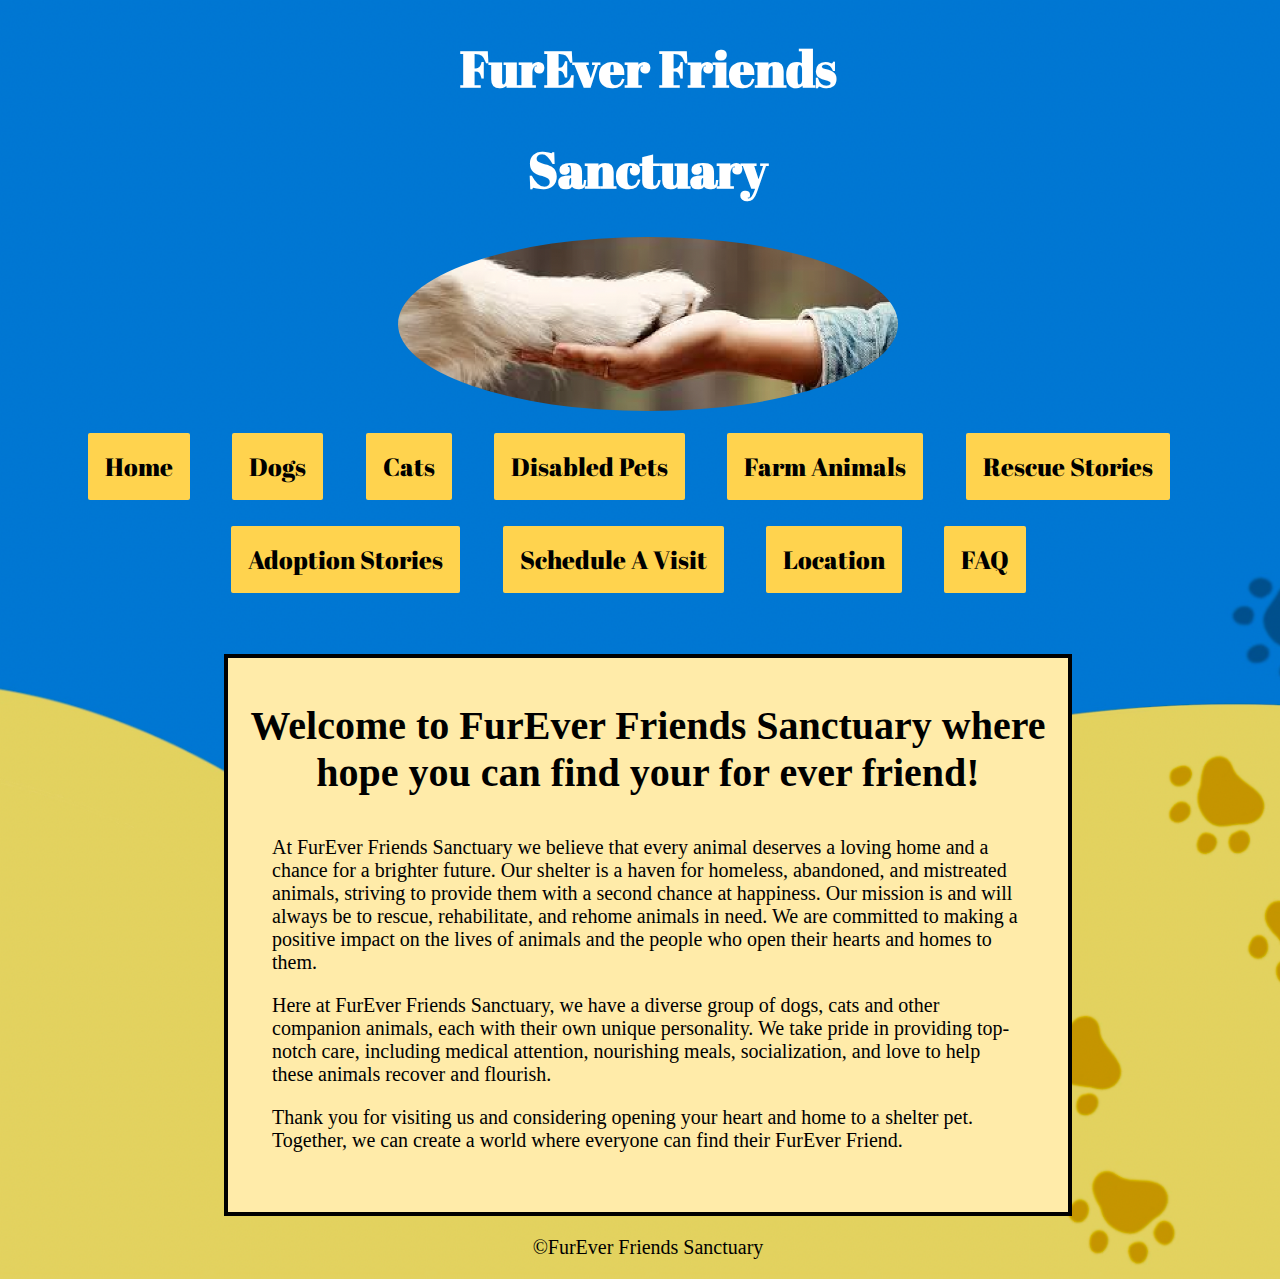
<file: index.html>
<!DOCTYPE html>
<html lang="en">
<head>
    <meta charset="UTF-8">
    <meta name="viewport" content="width=device-width, initial-scale=1.0">
      <!-- Font Link Begins -->

    <link rel="preconnect" href="https://fonts.googleapis.com">
    <link rel="preconnect" href="https://fonts.gstatic.com" crossorigin>
    <link href="https://fonts.googleapis.com/css2?family=Abril+Fatface&family=Tinos:wght@400;700&display=swap" rel="stylesheet">
   
      <!-- Font Link Ends -->
      <link rel="stylesheet" href="main.css">
    <title>Final Project</title>
</head>
<body>
    <header>
        <h1>  FurEver Friends </h1>
        <h1>  Sanctuary </h1>
        <div class="logo" style="text-align: center;">
            <img id="logoimage" src="otherimages/logo.jpeg" alt="Sanctuary Logo, A paw on top of a hand">
        </div>
        <br>
        <div class="pill-nav" style="text-align: center;"> <!-- Navigation Begins-->
            <a href="index.html" target="_self"> Home</a>
            <a href="dog.html" target="_self">Dogs</a>
            <a href="cat.html" target="_self"> Cats</a>
            <a href="disabledpets.html" target="_self"> Disabled Pets</a>
            <a href="farm.html" target="_self">Farm Animals</a>
            <a href="rescuestories.html" target="_self">Rescue Stories </a>
            <a href="adoptionsotries.html" target="_self">Adoption Stories</a>
            <a href="forms.html" target="_self"> Schedule A Visit</a>
            <a href="location.html" target="_self"> Location</a>
            <a href="faq.html" target="_self">FAQ</a>
        </div> <!--Navigation Ends-->
    </header>
    <br>
    <br>
    <main>
        <div class="main_index">
            <h3> Welcome to FurEver Friends Sanctuary where hope you can find your for ever friend!</h3>
            <p>At FurEver Friends Sanctuary we believe that every animal deserves a loving home and a chance for a brighter future. 
                Our shelter is a haven for homeless, abandoned, and mistreated animals, striving to provide them with a second chance 
                at happiness. Our mission is and will always be to rescue, rehabilitate, and rehome animals in need. We are committed 
                to making a positive impact on the lives of animals and the people who open their hearts and homes to them.</p>
            <p>Here at FurEver Friends Sanctuary, we have a diverse group of dogs, cats and other companion animals, each with their own 
                unique personality. We take pride in providing top-notch care, including medical attention, nourishing meals, socialization,
                and love to help these animals recover and flourish.</p>
            <p>Thank you for visiting us and considering opening your heart and home to a shelter pet. Together, we can create a world where 
                everyone can find their FurEver Friend.</p>
                <br>
                <br>
        </div>
    </main>
    <footer>
        <p>&copy;FurEver Friends Sanctuary</p>
    </footer>
</body>
</html>
</file>
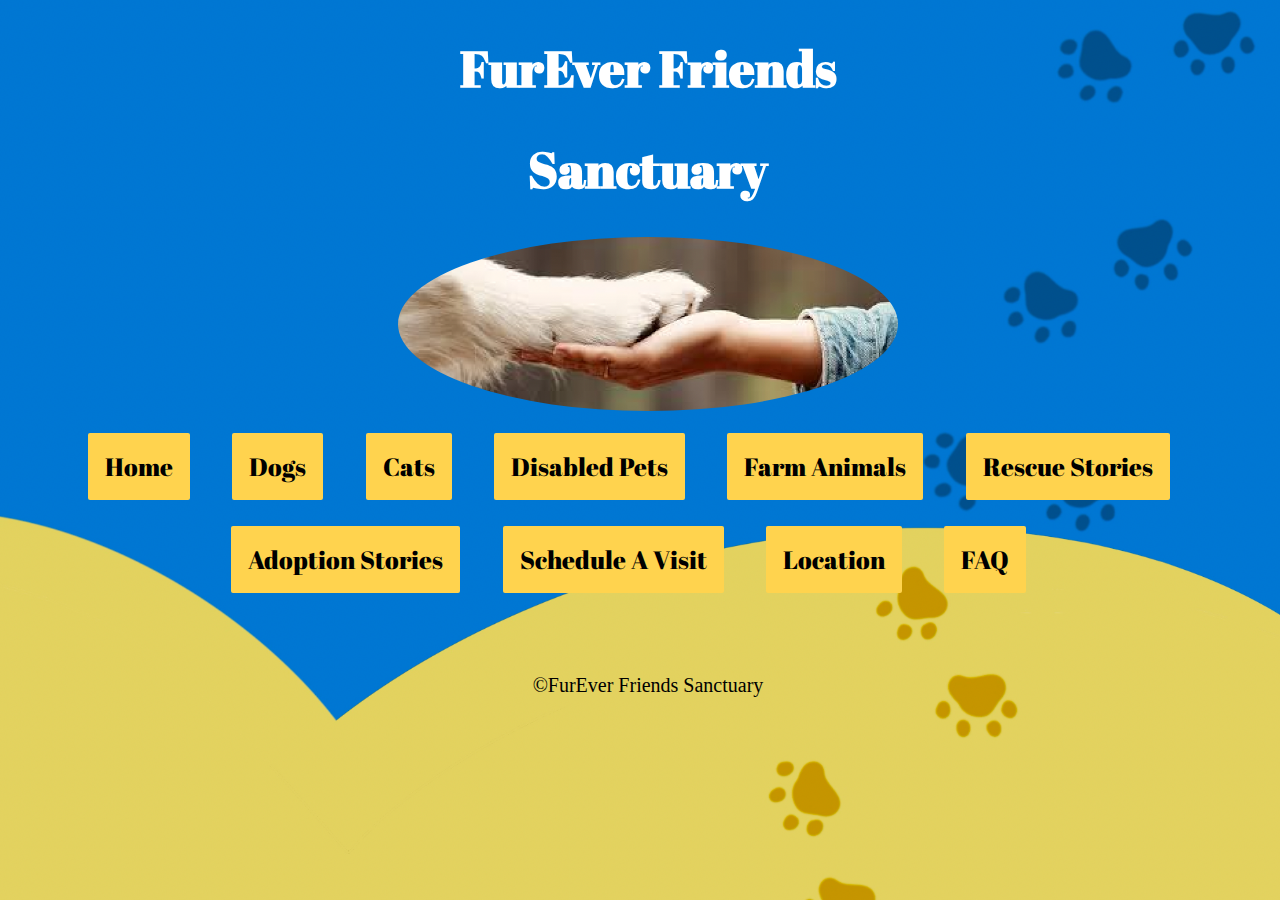
<file: adoptionsotries.html>
<!DOCTYPE html>
<html lang="en">
<head>
    <meta charset="UTF-8">
    <meta name="viewport" content="width=device-width, initial-scale=1.0">
      <!-- Font Link Begins -->

    <link rel="preconnect" href="https://fonts.googleapis.com">
    <link rel="preconnect" href="https://fonts.gstatic.com" crossorigin>
    <link href="https://fonts.googleapis.com/css2?family=Abril+Fatface&family=Tinos:wght@400;700&display=swap" rel="stylesheet">
   
      <!-- Font Link Ends -->
      <link rel="stylesheet" href="main.css">
    <title>Final Project</title>
</head>
<body>
    <header>
        <h1>  FurEver Friends </h1>
        <h1>  Sanctuary </h1>
        <div class="logo" style="text-align: center;">
            <img id="logoimage" src="otherimages/logo.jpeg" alt="Sanctuary Logo, A paw on top of a hand">
        </div>
        <br>
        <!-- Navigation Begins-->
        <div class="pill-nav" style="text-align: center;"> 
            <a href="index.html" target="_self"> Home</a>
            <a href="dog.html" target="_self">Dogs</a>
            <a href="cat.html" target="_self"> Cats</a>
            <a href="disabledpets.html" target="_self"> Disabled Pets</a>
            <a href="farm.html" target="_self">Farm Animals</a>
            <a href="rescuestories.html" target="_self">Rescue Stories </a>
            <a href="adoptionsotries.html" target="_self">Adoption Stories</a>
            <a href="forms.html" target="_self"> Schedule A Visit</a>
            <a href="location.html" target="_self"> Location</a>
            <a href="faq.html" target="_self">FAQ</a>
        </div> 
        <!--Navigation Ends-->
    </header>
    <br>
    <br>
    <main>
    </main>
    <footer>
        <p>&copy;FurEver Friends Sanctuary</p>
    </footer>
</body>
</html>
</file>
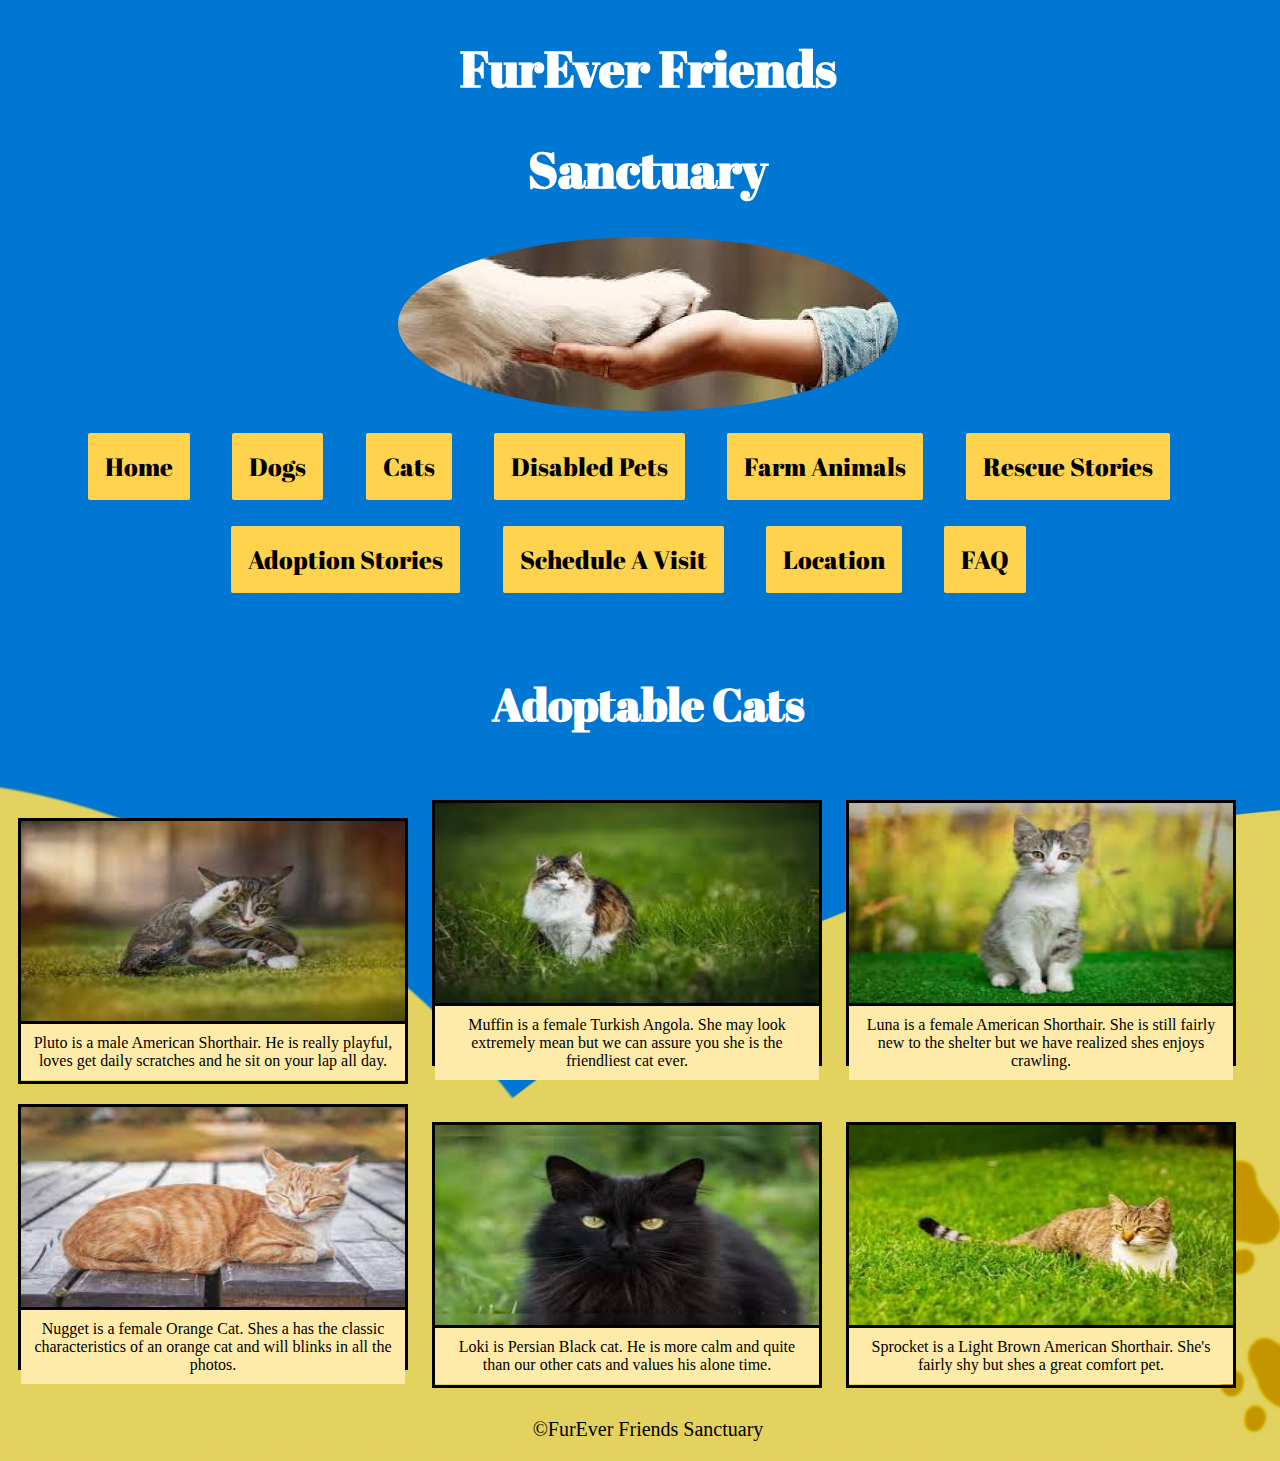
<file: cat.html>
<!DOCTYPE html>
<html lang="en">
<head>
    <meta charset="UTF-8">
    <meta name="viewport" content="width=device-width, initial-scale=1.0">
      <!-- Font Link Begins -->

    <link rel="preconnect" href="https://fonts.googleapis.com">
    <link rel="preconnect" href="https://fonts.gstatic.com" crossorigin>
    <link href="https://fonts.googleapis.com/css2?family=Abril+Fatface&family=Tinos:wght@400;700&display=swap" rel="stylesheet">
   
      <!-- Font Link Ends -->
      <link rel="stylesheet" href="main.css">
    <title>Final Project</title>
</head>
<body>
    <header>
        <h1>  FurEver Friends </h1>
        <h1>  Sanctuary </h1>
        <div class="logo" style="text-align: center;">
            <img id="logoimage" src="otherimages/logo.jpeg" alt="Sanctuary Logo, A paw on top of a hand">
        </div>
        <br>
        <!-- Navigation Begins-->

        <div class="pill-nav" style="text-align: center;"> 
            <a href="index.html" target="_self"> Home</a>
            <a href="dog.html" target="_self">Dogs</a>
            <a href="cat.html" target="_self"> Cats</a>
            <a href="disabledpets.html" target="_self"> Disabled Pets</a>
            <a href="farm.html" target="_self">Farm Animals</a>
            <a href="rescuestories.html" target="_self">Rescue Stories </a>
            <a href="adoptionsotries.html" target="_self">Adoption Stories</a>
            <a href="forms.html" target="_self"> Schedule A Visit</a>
            <a href="location.html" target="_self"> Location</a>
            <a href="faq.html" target="_self">FAQ</a>
        </div>

         <!--Navigation Ends-->
    </header>
    <br>
        <h2>Adoptable Cats</h2>
    <br>
    <main>

        <!-- Overlay Image Begins-->

        <div class="gallery">
            <div class="container">
                <img src="cat_images/cat2.jpeg" alt="Picture of an Grey American Shorthair" class="image">
            <div class="overlay">Adoption In Progress</div>
                <div class="desc">
                    Pluto is a male American Shorthair. He is really playful, loves get daily scratches and he sit on your lap all day. 
                </div>
            </div>
        </div>

        <!-- Overlay Image Ends-->

        <div class="gallery">
            <a target="_blank" href="">
                <img src="cat_images/cat3.jpeg" alt="Picture of a Brown and White Turkish Angola">
            </a>
                <div class="desc">
                     Muffin is a female Turkish Angola. She may look extremely mean but we can assure you she is the friendliest cat ever.
                </div>
        </div>

        <div class="gallery">
             <a target="_blank" href="">
                <img src="cat_images/cat4.jpeg" alt="Picture of a Grey and White Kitten ">
            </a>
            <div class="desc">
                Luna is a female American Shorthair. She is  still fairly new to the shelter but we have realized shes enjoys crawling.
            </div>
        </div>

        <!-- Overlay Image Begins-->

        <div class="gallery">
             <div class="container">
                <img src="cat_images/cat5.jpeg" alt="Picture of an Orange Cat" class="image">
             <div class="overlay">Adopted</div>
                <div class="desc">
                    Nugget is a female Orange Cat. Shes a has the classic characteristics of an orange cat and will blinks in all the photos.
                </div>
             </div>
        </div>

        <!-- Overlay Image Ends-->

        <div class="gallery">
            <a target="_blank" href="">
                <img src="cat_images/cat6.jpeg" alt="Picture of a Black Cat">
            </a>
            <div class="desc">
                Loki is Persian Black cat. He is more calm and quite than our other cats and values his alone time.
            </div>
        </div>

        <!-- Overlay Image Begins-->

        <div class="gallery">
            <div class="container">
                <img src="cat_images/cat1.jpeg" alt="Picture of a Light Brown American Shorthair" class="image">
            <div class="overlay">Adoption In Progress</div>
                  <div class="desc">
                     Sprocket is a Light Brown American Shorthair. She's fairly shy but shes a great comfort pet.
                     </div>
            </div>
        </div>
        <!-- Overlay Image Ends-->

    </main>

    <footer>
        <p>&copy;FurEver Friends Sanctuary</p>
    </footer>
</body>
</html>
</file>
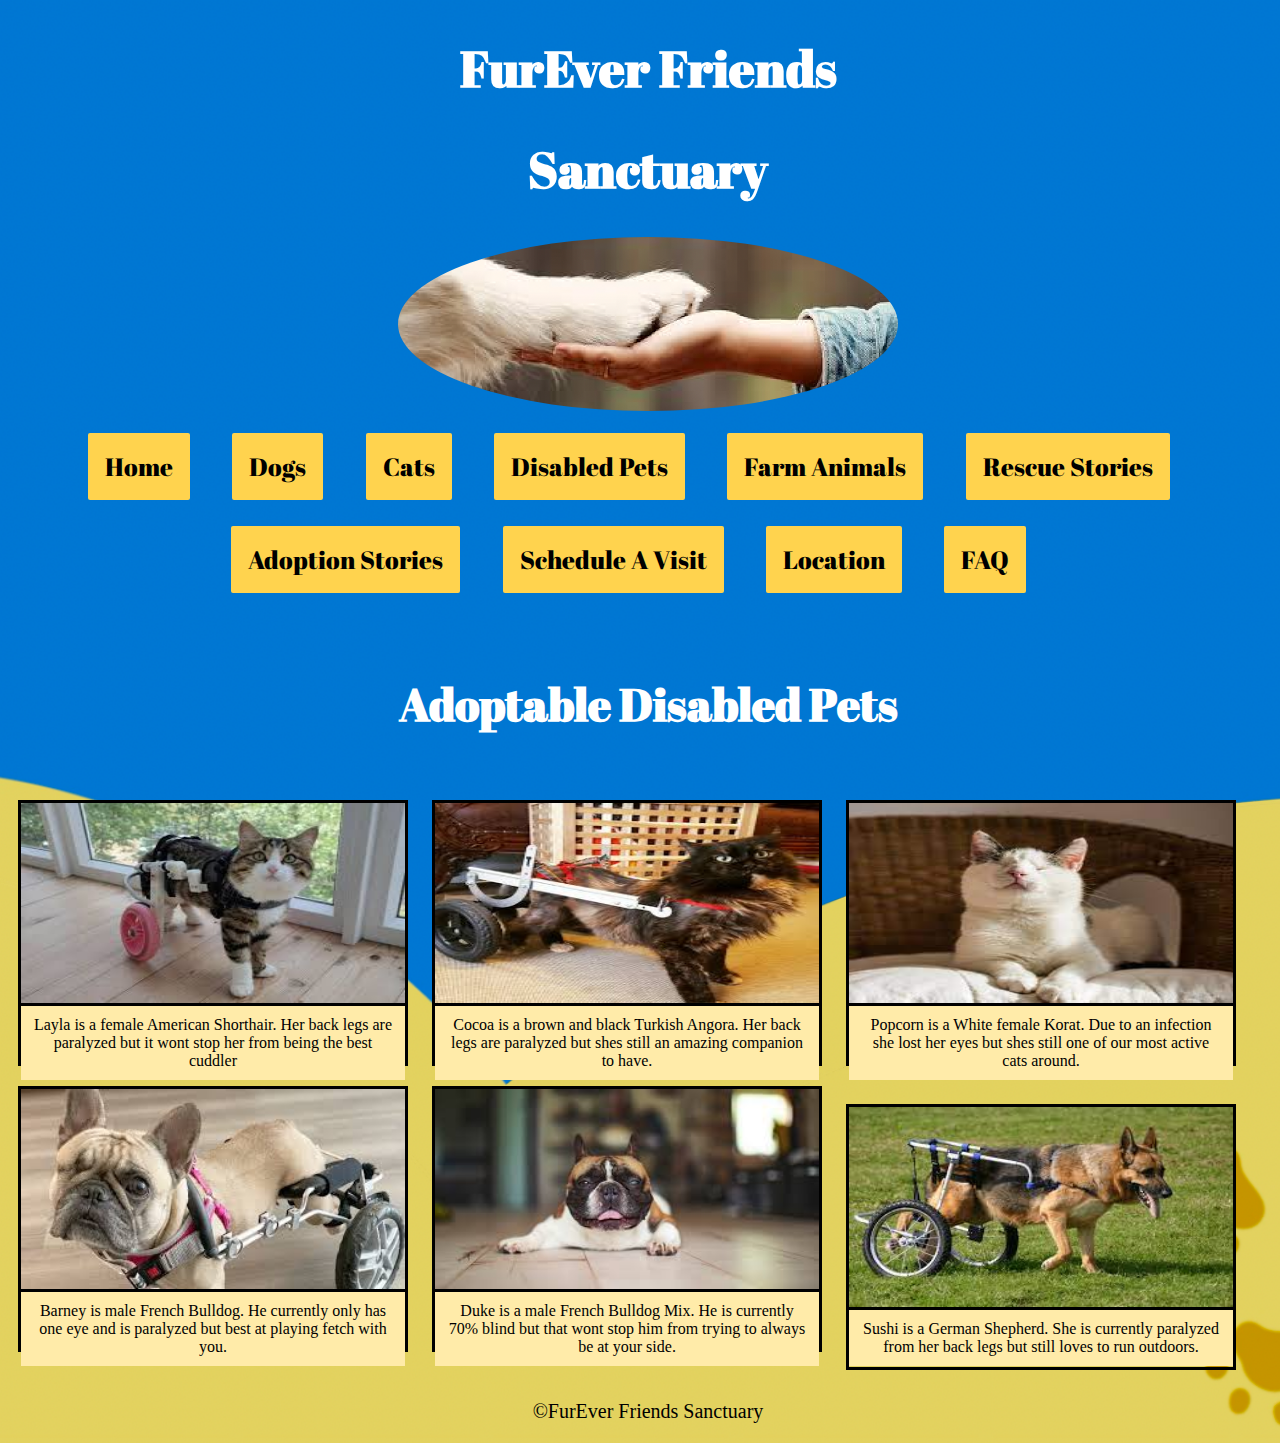
<file: disabledpets.html>
<!DOCTYPE html>
<html lang="en">
<head>
    <meta charset="UTF-8">
    <meta name="viewport" content="width=device-width, initial-scale=1.0">
      <!-- Font Link Begins -->

    <link rel="preconnect" href="https://fonts.googleapis.com">
    <link rel="preconnect" href="https://fonts.gstatic.com" crossorigin>
    <link href="https://fonts.googleapis.com/css2?family=Abril+Fatface&family=Tinos:wght@400;700&display=swap" rel="stylesheet">
   
      <!-- Font Link Ends -->
      <link rel="stylesheet" href="main.css">
    <title>Final Project</title>
</head>
<body>
    <header>
        <h1>  FurEver Friends </h1>
        <h1>  Sanctuary </h1>
        <div class="logo" style="text-align: center;">
            <img id="logoimage" src="otherimages/logo.jpeg" alt="Sanctuary Logo, A paw on top of a hand">
        </div>
        <br>
        <!-- Navigation Begins-->

        <div class="pill-nav" style="text-align: center;"> 
            <a href="index.html" target="_self"> Home</a>
            <a href="dog.html" target="_self">Dogs</a>
            <a href="cat.html" target="_self"> Cats</a>
            <a href="disabledpets.html" target="_self"> Disabled Pets</a>
            <a href="farm.html" target="_self">Farm Animals</a>
            <a href="rescuestories.html" target="_self">Rescue Stories </a>
            <a href="adoptionsotries.html" target="_self">Adoption Stories</a>
            <a href="forms.html" target="_self"> Schedule A Visit</a>
            <a href="location.html" target="_self"> Location</a>
            <a href="faq.html" target="_self">FAQ</a>
        </div>

         <!--Navigation Ends-->
    </header>
    <br>
        <h2>Adoptable Disabled Pets</h2>
    <br>
    <main>
        <!-- Overlay Image Begins-->

        <div class="gallery">
            <div class="container">
                 <img src="disabled_pets/cat1.jpeg" alt="Picture of an American Shorthair in an animal wheelchair" class="image">
                    <div class="overlay">Adoption In Progress</div>
                <div class="desc">
                    Layla is a female American Shorthair. Her back legs are paralyzed but it wont stop her from being the best cuddler
                </div>
            </div>
        </div>

        <!-- Overlay Image Ends-->

        <div class="gallery">
            <a target="_blank" href="disabled_pets/cat2.jpeg">
                <img src="disabled_pets/cat2.jpeg" alt="Picture of a Turkish Angora in an animal wheelchair">
            </a>
                <div class="desc">
                    Cocoa is a brown and black Turkish Angora. Her back legs are paralyzed but shes still an amazing companion to have.
                </div>
        </div>

        <div class="gallery">
            <a target="_blank" href="disabled_pets/cat4.jpeg">
                <img src="disabled_pets/cat4.jpeg" alt="Picture of blind white Korat Cat">
            </a>
                <div class="desc">
                    Popcorn is a White female Korat. Due to an infection she lost her eyes but shes still one of our most active cats around. 
                </div>
        </div>

        <div class="gallery">
            <a target="_blank" href="disabled_pets/dog1.jpeg">
                <img src="disabled_pets/dog1.jpeg" alt="Picture of a half blind Light Brown French Bulldog in an animal wheelchair">
            </a>
                <div class="desc">
                    Barney is male French Bulldog. He currently only has one eye and is paralyzed but best at playing fetch with you.
                </div>
        </div>

        <!-- Overlay Image Begins-->

       <div class="gallery">
        <div class="container">
             <img src="disabled_pets/dog2.jpeg" alt="Picture of a French Bulldog Mix" class="image">
                <div class="overlay">Adopted</div>
            <div class="desc">
             Duke is a male French Bulldog Mix. He is currently 70% blind but that wont stop him from trying to always be at your side. 
            </div>
        </div>
    </div>

        <!-- Overlay Image Ends-->

        <div class="gallery">
            <a target="_blank" href="disabled_pets/dog3.jpeg">
                <img src="disabled_pets/dog3.jpeg" alt="Picture of a German Shepherd in an animal wheelchair">
            </a>
                <div class="desc">
                    Sushi is a German Shepherd. She is currently paralyzed from her back legs but still loves to run outdoors. 
                </div>
        </div>
    </main>
    <footer>
        <p>&copy;FurEver Friends Sanctuary</p>
    </footer>
</body>
</html>
</file>
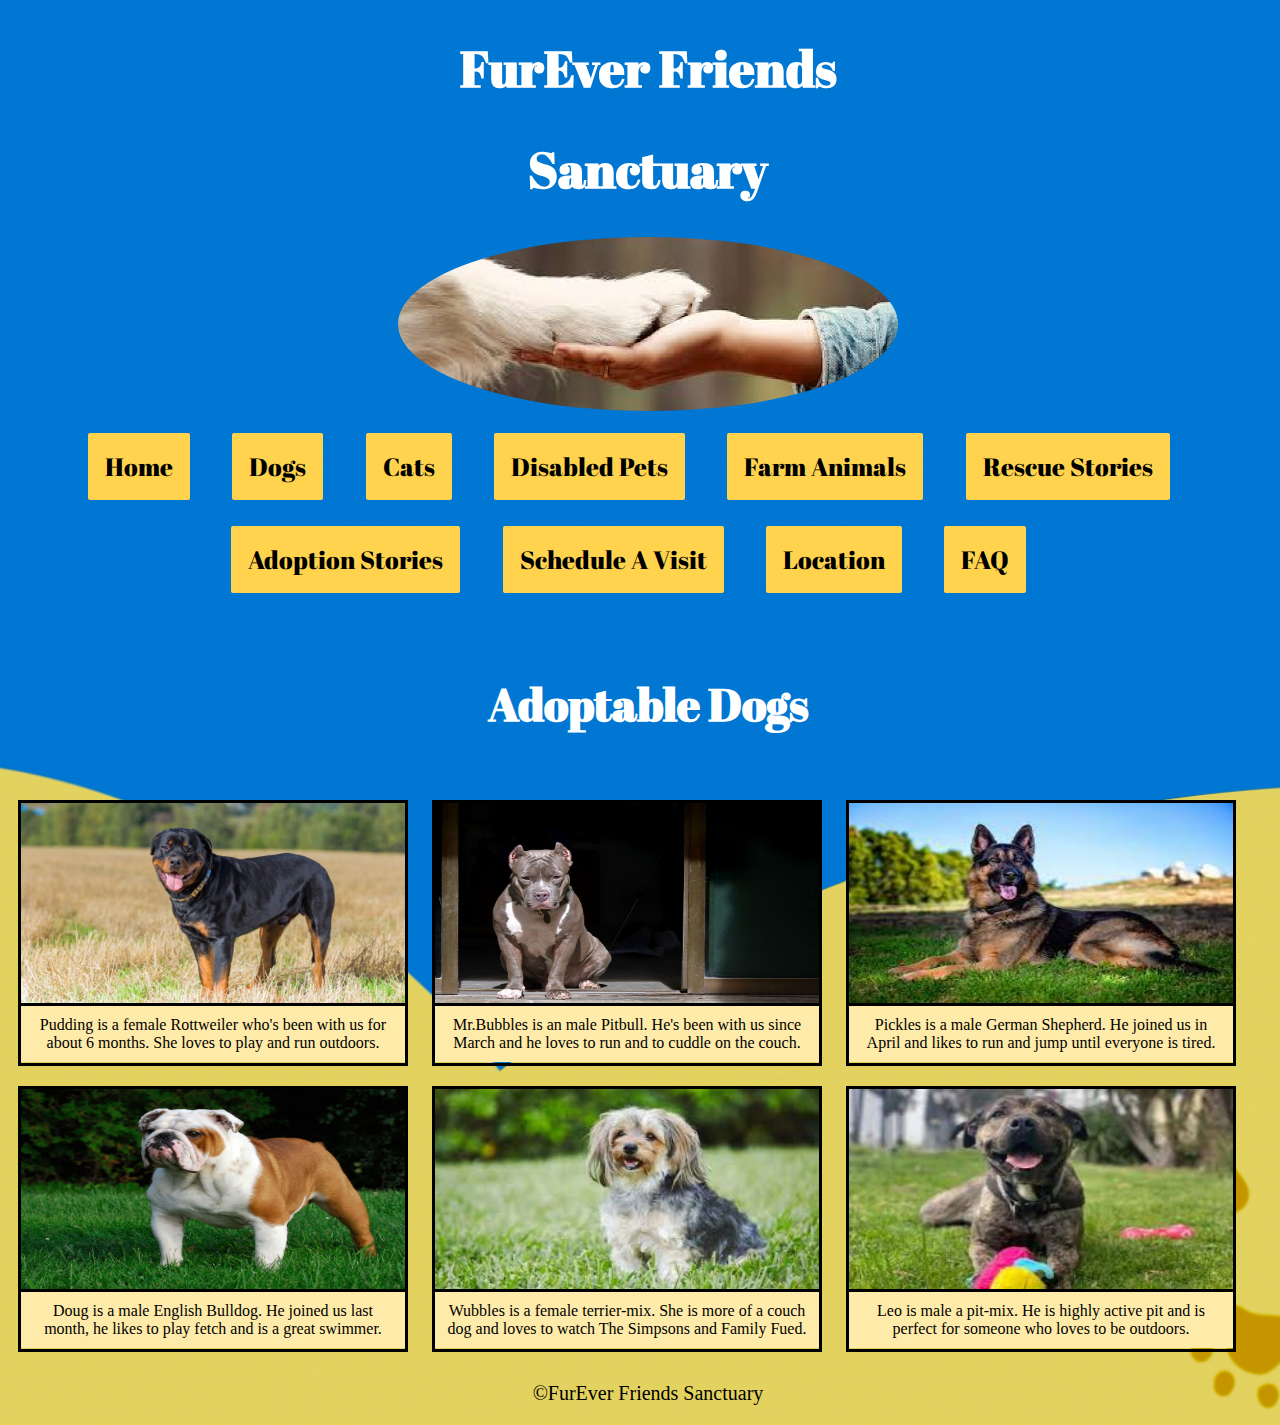
<file: dog.html>
<!DOCTYPE html>
<html lang="en">
<head>
    <meta charset="UTF-8">
    <meta name="viewport" content="width=device-width, initial-scale=1.0">
      <!-- Font Link Begins -->

    <link rel="preconnect" href="https://fonts.googleapis.com">
    <link rel="preconnect" href="https://fonts.gstatic.com" crossorigin>
    <link href="https://fonts.googleapis.com/css2?family=Abril+Fatface&family=Tinos:wght@400;700&display=swap" rel="stylesheet">
   
      <!-- Font Link Ends -->
      <link rel="stylesheet" href="main.css">
    <title>Final Project</title>
</head>
<body>
    <header>
        <h1>  FurEver Friends </h1>
        <h1>  Sanctuary </h1>
        <div class="logo" style="text-align: center;">
            <img id="logoimage" src="otherimages/logo.jpeg" alt="Sanctuary Logo, A paw on top of a hand">
        </div>
        <br>
        <div class="pill-nav" style="text-align: center;"> <!-- Navigation Begins-->
            <a href="index.html" target="_self"> Home</a>
            <a href="dog.html" target="_self">Dogs</a>
            <a href="cat.html" target="_self"> Cats</a>
            <a href="disabledpets.html" target="_self"> Disabled Pets</a>
            <a href="farm.html" target="_self">Farm Animals</a>
            <a href="rescuestories.html" target="_self">Rescue Stories </a>
            <a href="adoptionsotries.html" target="_self">Adoption Stories</a>
            <a href="forms.html" target="_self"> Schedule A Visit</a>
            <a href="location.html" target="_self"> Location</a>
            <a href="faq.html" target="_self">FAQ</a>
        </div> <!--Navigation Ends-->
    </header>
    <br>
        <h2>Adoptable Dogs </h2>
    <br>
    <main>
    <div class="gallery">
        <a target="_blank" href="dog_images/Rottweiler.jpeg">
            <img src="dog_images/Rottweiler.jpeg" alt="Picture of a Rottweiler">
         </a>
         <div class="desc">Pudding is a female Rottweiler who's been with us for about 6 months. She loves to play and run outdoors.</div>
    </div>

    <!-- Overlay Image Begins-->

    <div class="gallery">
        <div class="container">
                <img src="dog_images/Pitbull.jpg" alt="Picture of a Pitbull" class="image">
             <div class="overlay">Adopted</div>
            <div class="desc">
                Mr.Bubbles is an male Pitbull. He's been with us since March and he loves to run and to cuddle on the couch.
            </div>
        </div>
    </div>

    <!-- Overlay Image Ends-->

    <div class="gallery">
        <a target="_blank" href="dog_images/German_shepherd.jpeg">
            <img src="dog_images/German_shepherd.jpeg" alt="Picture of a German Shepherd">
         </a>
         <div class="desc">Pickles is a male German Shepherd. He joined us in April and likes to run and jump until everyone is tired.</div>
    </div>

    <div class="gallery">
        <a target="_blank" href="dog_images/English-bulldog-dog.jpg.webp">
            <img src="dog_images/English-bulldog-dog.jpg.webp" alt="Picture of a English Bulldog">
         </a>
         <div class="desc">Doug is a male English Bulldog. He joined us last month, he likes to play fetch and is a great swimmer. </div>
    </div>

    <div class="gallery">
        <a target="_blank" href="dog_images/doggy_image.jpeg">
            <img src="dog_images/doggy_image.jpeg" alt="Picture of a Terrier Mix">
         </a>
         <div class="desc">Wubbles is a female terrier-mix. She is more of a couch dog and loves to watch The Simpsons and Family Fued. </div>
    </div>

     <!-- Overlay Image Begins-->

    <div class="gallery">
        <div class="container">
                <img src="dog_images/dog_image5.jpeg" alt="Picture of a Pit-Mix" class="image">
             <div class="overlay">Adoption In Progress</div>
            <div class="desc">
                Leo is male a pit-mix. He is highly active pit and is perfect for someone who loves to be outdoors.
            </div>
        </div>
    </div>
     <!-- Overlay Image Ends-->
    </main>
<footer>
    <p>&copy;FurEver Friends Sanctuary</p>
</footer>
</body>
</html>
</file>
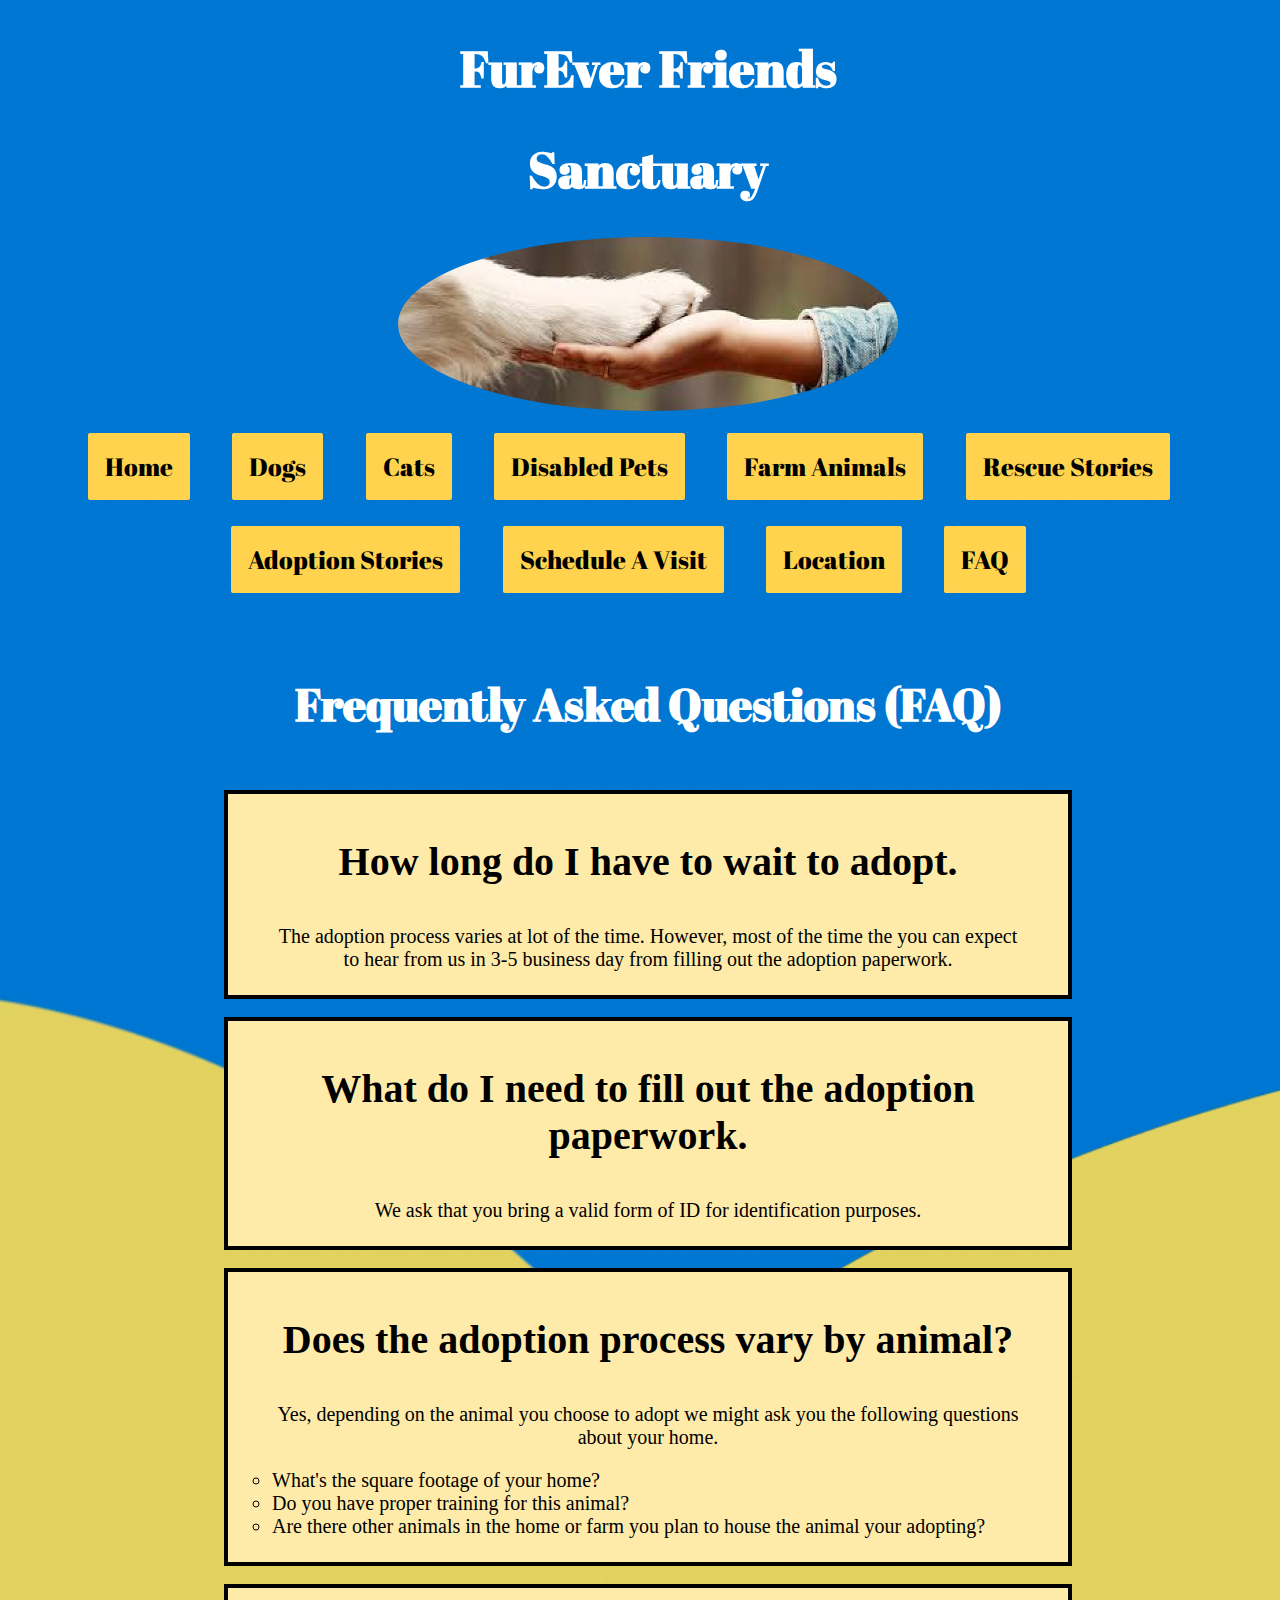
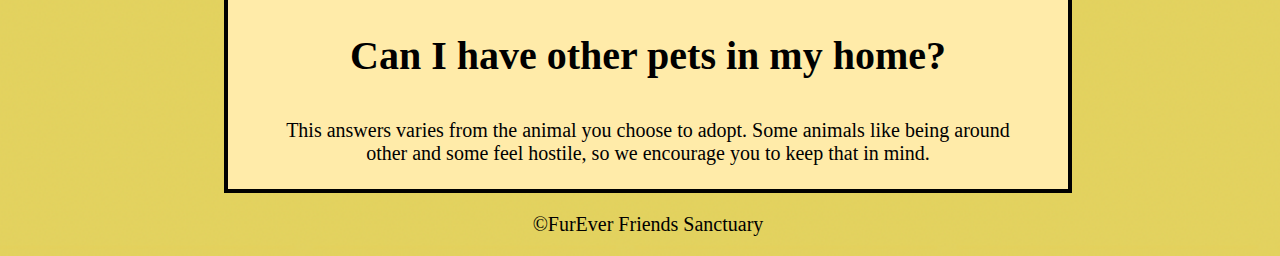
<file: faq.html>
<!DOCTYPE html>
<html lang="en">
<head>
    <meta charset="UTF-8">
    <meta name="viewport" content="width=device-width, initial-scale=1.0">
      <!-- Font Link Begins -->

    <link rel="preconnect" href="https://fonts.googleapis.com">
    <link rel="preconnect" href="https://fonts.gstatic.com" crossorigin>
    <link href="https://fonts.googleapis.com/css2?family=Abril+Fatface&family=Tinos:wght@400;700&display=swap" rel="stylesheet">
   
      <!-- Font Link Ends -->
      <link rel="stylesheet" href="main.css">
    <title>Final Project</title>
</head>
<body>
    <header>
        <h1>  FurEver Friends </h1>
        <h1>  Sanctuary </h1>
        <div class="logo" style="text-align: center;">
            <img id="logoimage" src="otherimages/logo.jpeg" alt="Sanctuary Logo, A paw on top of a hand">
        </div>
        <br>
        <!-- Navigation Begins-->
        <div class="pill-nav" style="text-align: center;"> 
            <a href="index.html" target="_self"> Home</a>
            <a href="dog.html" target="_self">Dogs</a>
            <a href="cat.html" target="_self"> Cats</a>
            <a href="disabledpets.html" target="_self"> Disabled Pets</a>
            <a href="farm.html" target="_self">Farm Animals</a>
            <a href="rescuestories.html" target="_self">Rescue Stories </a>
            <a href="adoptionsotries.html" target="_self">Adoption Stories</a>
            <a href="forms.html" target="_self"> Schedule A Visit</a>
            <a href="location.html" target="_self"> Location</a>
            <a href="faq.html" target="_self">FAQ</a>
        </div> 
        <!--Navigation Ends-->
    </header>
    <br>
        <h2> Frequently Asked Questions (FAQ)</h2>
    <br>
    <main>
        <div class="feature-card">
            <h3>How long do I have to wait to adopt.</h3>
            <p> The adoption process varies at lot of the time. However, most of the time the you can expect to hear from us
                in 3-5 business day from filling out the adoption paperwork.  </p>
        </div>
        <br>
        <div class="feature-card">
                <h3>What do I need to fill out the adoption paperwork.</h3>
                <p> We ask that you bring a valid form of ID for identification purposes.</p>
        </div>
        <br>
        <div class="feature-card">
                <h3>Does the adoption process vary by animal?</h3>
                <p>Yes, depending on the animal you choose to adopt we might ask you the following questions about your home.</p>
                <ul>
                    <li>What's the square footage of your home?</li>
                    <li> Do you have proper training for this animal?</li>
                    <li> Are there other animals in the home or farm you plan to house the animal your adopting?</li>
                </ul>
        </div>
        <br>
        <div class="feature-card">
            <h3>Can I have other pets in my home?</h3>
            <p>This answers varies from the animal you choose to adopt. Some animals like being around other and some feel hostile, so we encourage 
                you to keep that in mind.</p>
        </div>

    </main>
    <footer>
        <p>&copy;FurEver Friends Sanctuary</p>
    </footer>
</body>
</html>
</file>
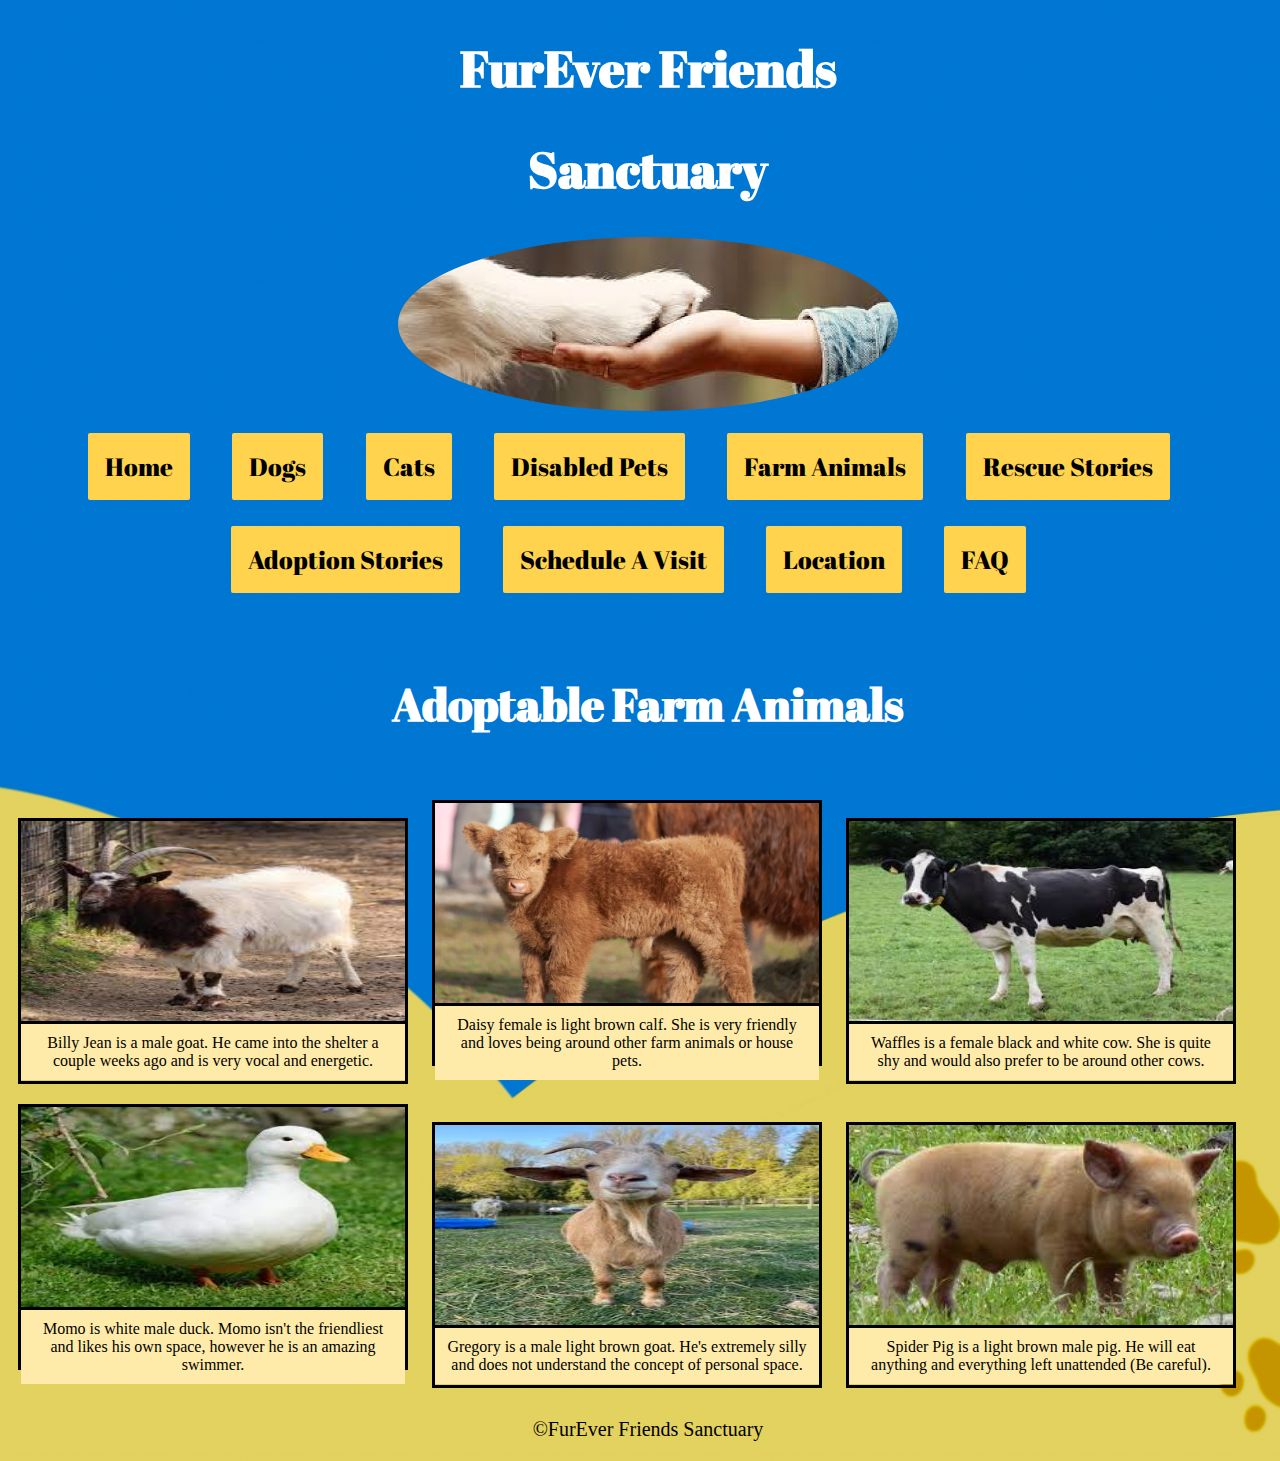
<file: farm.html>
<!DOCTYPE html>
<html lang="en">
<head>
    <meta charset="UTF-8">
    <meta name="viewport" content="width=device-width, initial-scale=1.0">
      <!-- Font Link Begins -->

    <link rel="preconnect" href="https://fonts.googleapis.com">
    <link rel="preconnect" href="https://fonts.gstatic.com" crossorigin>
    <link href="https://fonts.googleapis.com/css2?family=Abril+Fatface&family=Tinos:wght@400;700&display=swap" rel="stylesheet">
   
      <!-- Font Link Ends -->
      <link rel="stylesheet" href="main.css">
    <title>Final Project</title>
</head>
<body>
    <header>
        <h1>  FurEver Friends </h1>
        <h1>  Sanctuary </h1>
        <div class="logo" style="text-align: center;">
            <img id="logoimage" src="otherimages/logo.jpeg" alt="Sanctuary Logo, A paw on top of a hand">
        </div>
        <br>
        <!-- Navigation Begins-->

        <div class="pill-nav" style="text-align: center;"> 
            <a href="index.html" target="_self"> Home</a>
            <a href="dog.html" target="_self">Dogs</a>
            <a href="cat.html" target="_self"> Cats</a>
            <a href="disabledpets.html" target="_self"> Disabled Pets</a>
            <a href="farm.html" target="_self">Farm Animals</a>
            <a href="rescuestories.html" target="_self">Rescue Stories </a>
            <a href="adoptionsotries.html" target="_self">Adoption Stories</a>
            <a href="forms.html" target="_self"> Schedule A Visit</a>
            <a href="location.html" target="_self"> Location</a>
            <a href="faq.html" target="_self">FAQ</a>
        </div>

         <!--Navigation Ends-->
    </header>
    <br>
        <h2>Adoptable Farm Animals</h2>
    <br>
    <main>

        <div class="gallery">
            <a target="_blank" href="farm_animals/goat.jpeg">
                <img src="farm_animals/goat.jpeg" alt=" Picture of a goat.">
            </a>
                <div class="desc">
                    Billy Jean is a male goat. He came into the shelter a couple weeks ago and is very vocal and energetic.
                </div>
        </div>


        <!-- Overlay Image Begins-->

        <div class="gallery">
            <div class="container">
                 <img src="farm_animals/calf.jpeg" alt="Picture of a light brown calf." class="image">
                    <div class="overlay">Adopted</div>
                <div class="desc">
                    Daisy female is light brown calf. She is very friendly and loves being around other farm animals or house pets.
                </div>
            </div>
        </div>
        <!-- Overlay Image Ends-->

        <!-- Overlay Image Begins-->

        <div class="gallery">
            <div class="container">
                 <img src="farm_animals/cow.jpeg" alt="Picture of a white and black cow." class="image">
                    <div class="overlay">Adoption In Progress</div>
                <div class="desc">
                    Waffles is a female black and white cow. She is quite shy and would also prefer to be around other cows.
                </div>
            </div>
        </div>

        <!-- Overlay Image Ends-->

        <div class="gallery">
            <a target="_blank" href="farm_animals/duck.jpeg">
                <img src="farm_animals/duck.jpeg" alt="Picture of a white duck.">
            </a>
                <div class="desc">
                    Momo is white male duck. Momo isn't the friendliest and likes his own space, however he is an amazing swimmer.
                </div>
        </div>



        <!-- Overlay Image Begins-->

        <div class="gallery">
            <div class="container">
                 <img src="farm_animals/got2.jpeg" alt="Picture of a light brown goat." class="image">
                    <div class="overlay">Adopted</div>
                <div class="desc">
                 Gregory is a male light brown goat. He's extremely silly and does not understand the concept of personal space.
                </div>
            </div>
        </div>

        <!-- Overlay Image Ends-->


        <!-- Overlay Image Begins-->

        <div class="gallery">
            <div class="container">
                 <img src="farm_animals/pig.jpeg" alt="Picture of a pig." class="image">
                    <div class="overlay">Adopted</div>
                <div class="desc">
                 Spider Pig is a light brown male pig. He will eat anything and everything left unattended (Be careful).
                </div>
            </div>
        </div>

        <!-- Overlay Image Ends-->
    </main>
    <footer>
        <p>&copy;FurEver Friends Sanctuary</p>
    </footer>
</body>
</html>
</file>
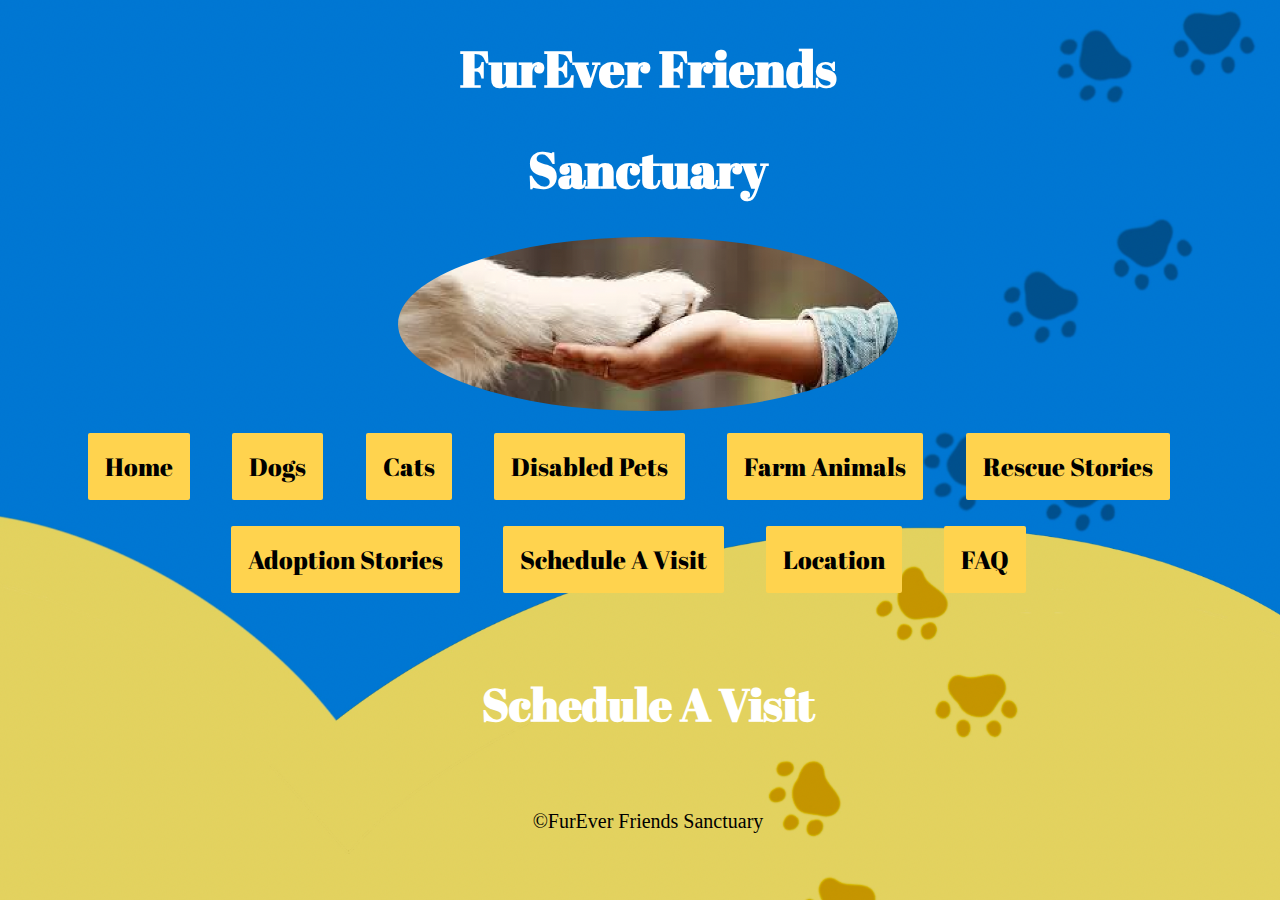
<file: forms.html>
<!DOCTYPE html>
<html lang="en">
<head>
    <meta charset="UTF-8">
    <meta name="viewport" content="width=device-width, initial-scale=1.0">
      <!-- Font Link Begins -->

    <link rel="preconnect" href="https://fonts.googleapis.com">
    <link rel="preconnect" href="https://fonts.gstatic.com" crossorigin>
    <link href="https://fonts.googleapis.com/css2?family=Abril+Fatface&family=Tinos:wght@400;700&display=swap" rel="stylesheet">
   
      <!-- Font Link Ends -->
      <link rel="stylesheet" href="main.css">
    <title>Final Project</title>
</head>
<body>
    <header>
        <h1>  FurEver Friends </h1>
        <h1>  Sanctuary </h1>
        <div class="logo" style="text-align: center;">
            <img id="logoimage" src="otherimages/logo.jpeg" alt="Sanctuary Logo, A paw on top of a hand">
        </div>
        <br>
        <!-- Navigation Begins-->
        <div class="pill-nav" style="text-align: center;"> 
            <a href="index.html" target="_self"> Home</a>
            <a href="dog.html" target="_self">Dogs</a>
            <a href="cat.html" target="_self"> Cats</a>
            <a href="disabledpets.html" target="_self"> Disabled Pets</a>
            <a href="farm.html" target="_self">Farm Animals</a>
            <a href="rescuestories.html" target="_self">Rescue Stories </a>
            <a href="adoptionsotries.html" target="_self">Adoption Stories</a>
            <a href="forms.html" target="_self"> Schedule A Visit</a>
            <a href="location.html" target="_self"> Location</a>
            <a href="faq.html" target="_self">FAQ</a>
        </div> 
        <!--Navigation Ends-->
    </header>
    <br>
        <h2> Schedule A Visit </h2>
    <br>
    <main>
        
    </main>
    <footer>
        <p>&copy;FurEver Friends Sanctuary</p>
    </footer>
</body>
</html>
</file>
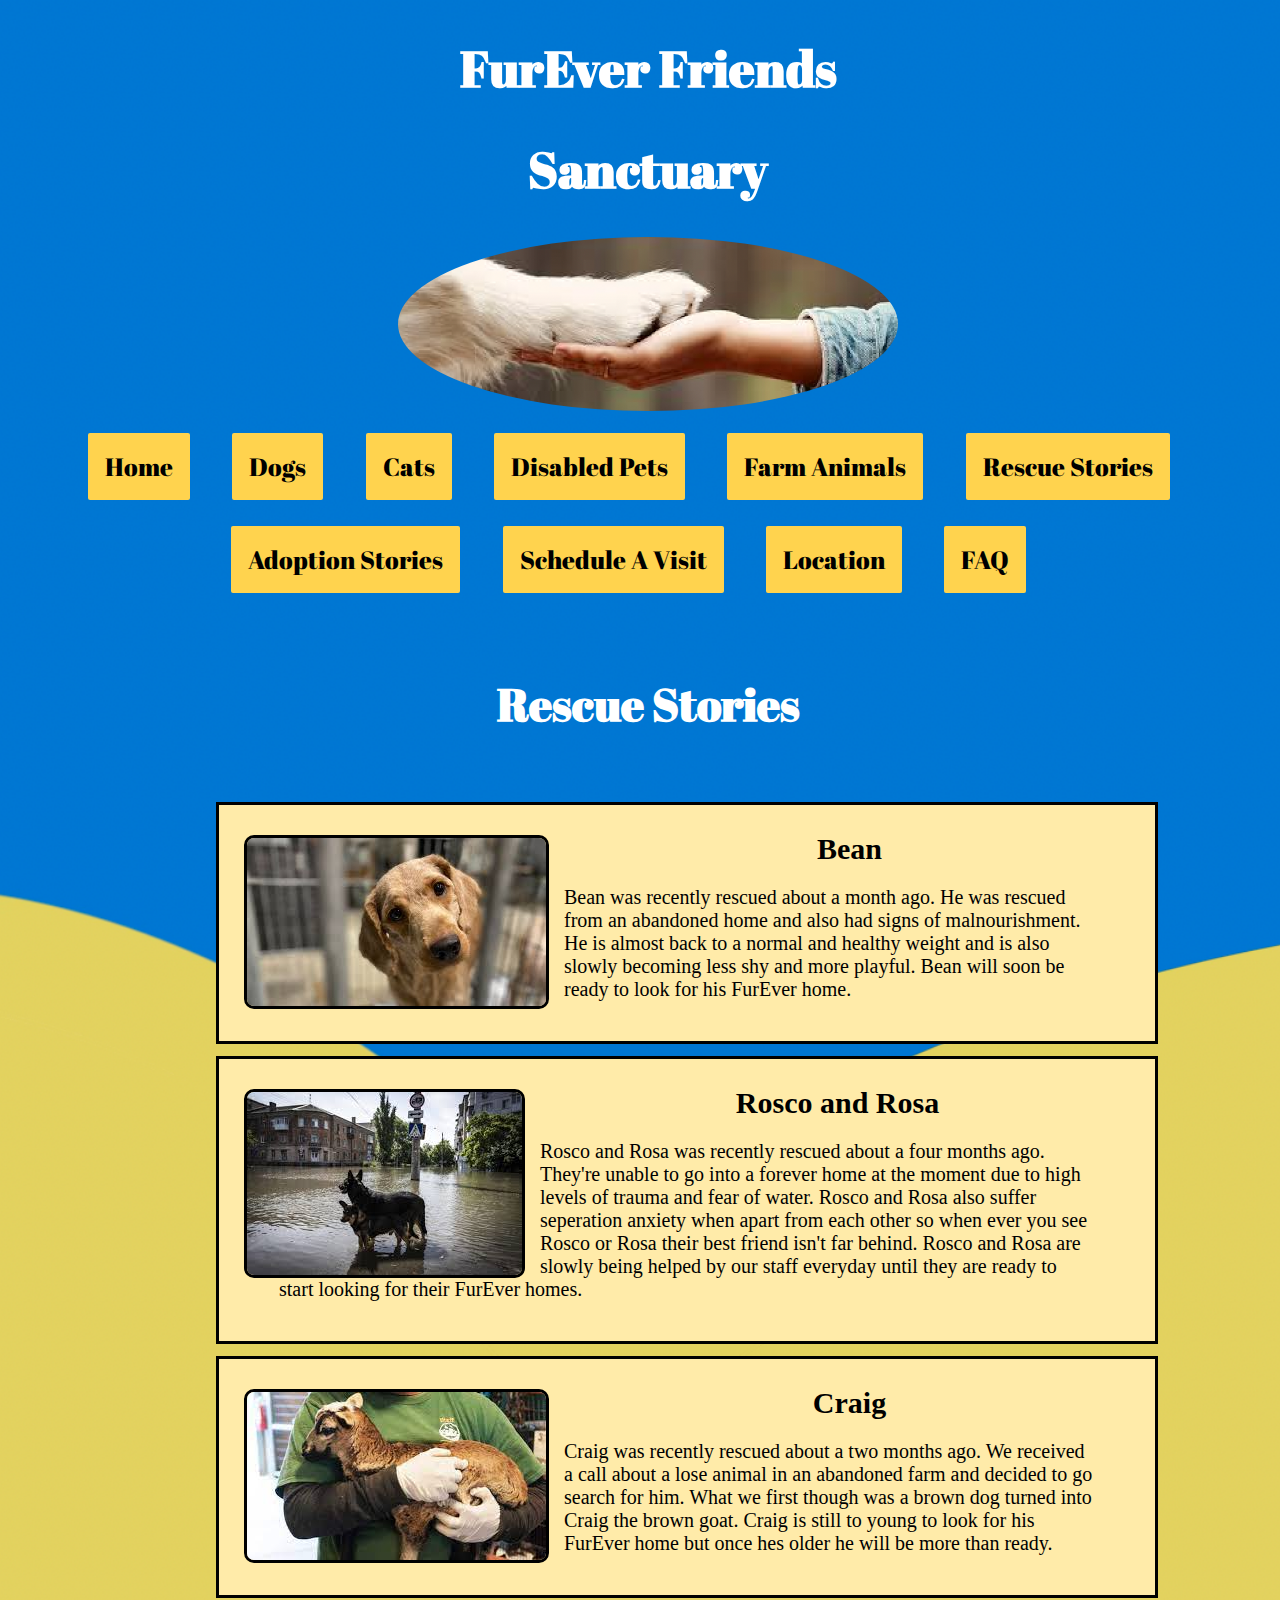
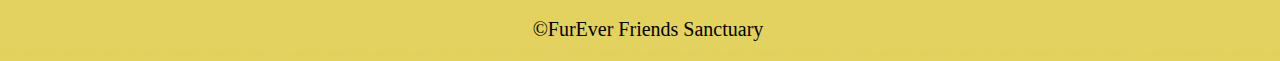
<file: rescuestories.html>
<!DOCTYPE html>
<html lang="en">
<head>
    <meta charset="UTF-8">
    <meta name="viewport" content="width=device-width, initial-scale=1.0">
      <!-- Font Link Begins -->

    <link rel="preconnect" href="https://fonts.googleapis.com">
    <link rel="preconnect" href="https://fonts.gstatic.com" crossorigin>
    <link href="https://fonts.googleapis.com/css2?family=Abril+Fatface&family=Tinos:wght@400;700&display=swap" rel="stylesheet">
   
      <!-- Font Link Ends -->
      <link rel="stylesheet" href="main.css">
    <title>Final Project</title>
</head>
<body>
    <header>
        <h1>  FurEver Friends </h1>
        <h1>  Sanctuary </h1>
        <div class="logo" style="text-align: center;">
            <img id="logoimage" src="otherimages/logo.jpeg" alt="Sanctuary Logo, A paw on top of a hand">
        </div>
        <br>
        <!-- Navigation Begins-->
        <div class="pill-nav" style="text-align: center;"> 
            <a href="index.html" target="_self"> Home</a>
            <a href="dog.html" target="_self">Dogs</a>
            <a href="cat.html" target="_self"> Cats</a>
            <a href="disabledpets.html" target="_self"> Disabled Pets</a>
            <a href="farm.html" target="_self">Farm Animals</a>
            <a href="rescuestories.html" target="_self">Rescue Stories </a>
            <a href="adoptionsotries.html" target="_self">Adoption Stories</a>
            <a href="forms.html" target="_self"> Schedule A Visit</a>
            <a href="location.html" target="_self"> Location</a>
            <a href="faq.html" target="_self">FAQ</a>
        </div> 
        <!--Navigation Ends-->
    </header>
    <br>
        <h2> Rescue Stories </h2>
    <br>
    <main>
        <div class="wrapper">
            <img src="rescue_stories/rescue1.jpeg" alt="Dog Outside of a Kennel" class="left">
            <div class="text-box"> 
                <h4>Bean</h4>
                <p> Bean was recently rescued about a month ago. He was rescued from an abandoned home and also had signs of malnourishment.
                    He is almost back to a normal and healthy weight and is also slowly becoming less shy and more playful. Bean will soon be 
                    ready to look for his FurEver home.
                </p>
            </div> 
        </div>

        <div class="wrapper">
            <img src="rescue_stories/rescue2.jpeg" alt="Two Dog in a Flooded Street" class="left">
            <div class="text-box"> 
                <h4>Rosco and Rosa</h4>
                <p> Rosco and Rosa was recently rescued about a four months ago. They're unable to go into a forever home at the moment due
                    to high levels of trauma and fear of water. Rosco and Rosa also suffer seperation anxiety when apart from each other so 
                    when ever you see Rosco or Rosa their best friend isn't far behind. Rosco and Rosa are slowly being helped by our staff everyday until they are 
                    ready to start looking for their FurEver homes. 
                </p>
            </div> 
        </div>

        <div class="wrapper">
            <img src="rescue_stories/rescue3.jpeg" alt="Baby Goat being held by a Vet" class="left">
            <div class="text-box"> 
                <h4>Craig</h4>
                <p> Craig was recently rescued about a two months ago. We received a call about a lose animal in an abandoned farm and decided to 
                    go search for him. What we first though was a brown dog turned into Craig the brown goat. Craig is still to young to look for his
                    FurEver home but once hes older he will be more than ready.
                </p>
            </div> 
        </div>
    </main>
    <footer>
        <p>&copy;FurEver Friends Sanctuary</p>
    </footer>
</body>
</html>
</file>
<file: main.css>
body{
    background-image: url(otherimages/backgorund.jpeg);
    height: 100%;
    width: 100%;
    background-repeat: no-repeat;
    background-attachment: scroll;
    background-size: cover;
}
/** Basic H1, H2, H3, P, H4, and footer **/
h1{
    text-align: center;
    color: white;
    font-family: 'Abril Fatface', cursive;
    font-size: 50px;
}
h2{
    text-align: center;
    color: white;
    font-family: 'Abril Fatface', cursive;
    font-size: 45px;
}
h3{
    text-align: center;
    font-family: 'Tinos', serif;
    font-size: 40px;
}
p{
    margin-left: 2em;
    margin-right: 2em;
    font-family: 'Tinos', serif;
    font-size: 20px;
}
footer{
 text-align: center;
}

h4{
    text-align: center;
    font-family: 'Tinos', serif;
    font-size: 30px;
    margin-top: 7px;
    margin-bottom: 4px;
}
/** logo image**/
#logoimage{ 
    text-align: center;
    width: 500px;
    border-radius: 80%;
}

/** Navigation CSS Begins **/
.pill-nav a{
    display:inline-block;
    background-color: #ffd34e ;
    margin-right: 3%;
    margin-bottom: 2%;
    color: black;
    text-align: center;
    font-family: 'Abril Fatface', cursive;
    padding: 17px;
    text-decoration: none;
    font-size: 25px;
    border-radius: 2px;
}
.pill-nav a:hover{
    background-color:#e4bf50;
    color:white
}
/** Navigation CSS Ends **/

/** index CSS **/
.main_index{
    margin: auto;
    width: 65%;
    background-color: #ffeba9;
    border: 4px solid black;
    padding: 4px;
}

/** Image Gallery CSS Begins **/
div.gallery{
    margin: 10px;
    border: 3px solid black;
    display: inline-block;
    text-align: center;
    width: 30%;
    height: 260px;
}

div.gallery img{
    display: block;
    border-bottom: 3px solid black;
    width: 100%;
    height: 200px;
}

 div.desc{
    padding: 10px;
    background-color: #ffeba9;
    text-align: center;
    font-family: 'Tinos', serif;
 }
/** Image Gallery CSS End **/

/** Image Overlay CSS Begins **/
.container{
    position: relative;
    width: 100%;
}

.overlay{
    position: absolute;
    bottom: 0;
    background:0;
    background: #6eeb34bd;
    width: 91%;
    height: 220px;
    transition: .5s ease;
    opacity:0;
    color: white;
    font-size: 60px;
    font-family: 'Abril Fatface', cursive;
    text-align: center;
    padding: 20px;
}
.container:hover .overlay{
    opacity:1;
}
/** Image Overlay CSS Ends **/

/** Rescue Image & Adoption Image CSS Begins **/

.wrapper{
    margin-left: 13em;
    margin-top: 12px;
    width:70%;
    padding: 20px;
    border: 3px solid black;
    background-color: #ffeba9;
}

.left{
  float: left;
  border: 3px solid black;
  border-radius: 10px;
  margin-right: 15px;
  margin-left: 5px;
  margin-top: 10px;
}

/** Rescue Image & Adoption Image CSS Ends **/

/** FAQ CSS **/

.feature-card{
    margin: auto;
    width: 65%;
    background-color: #ffeba9;
    border: 4px solid black;
    padding: 4px;
    text-align: center;
}
.feature-card ul{
    list-style: circle;
    font-family: 'Tinos', serif;
    font-size: 20px;
    text-align: left;
}
</file>
